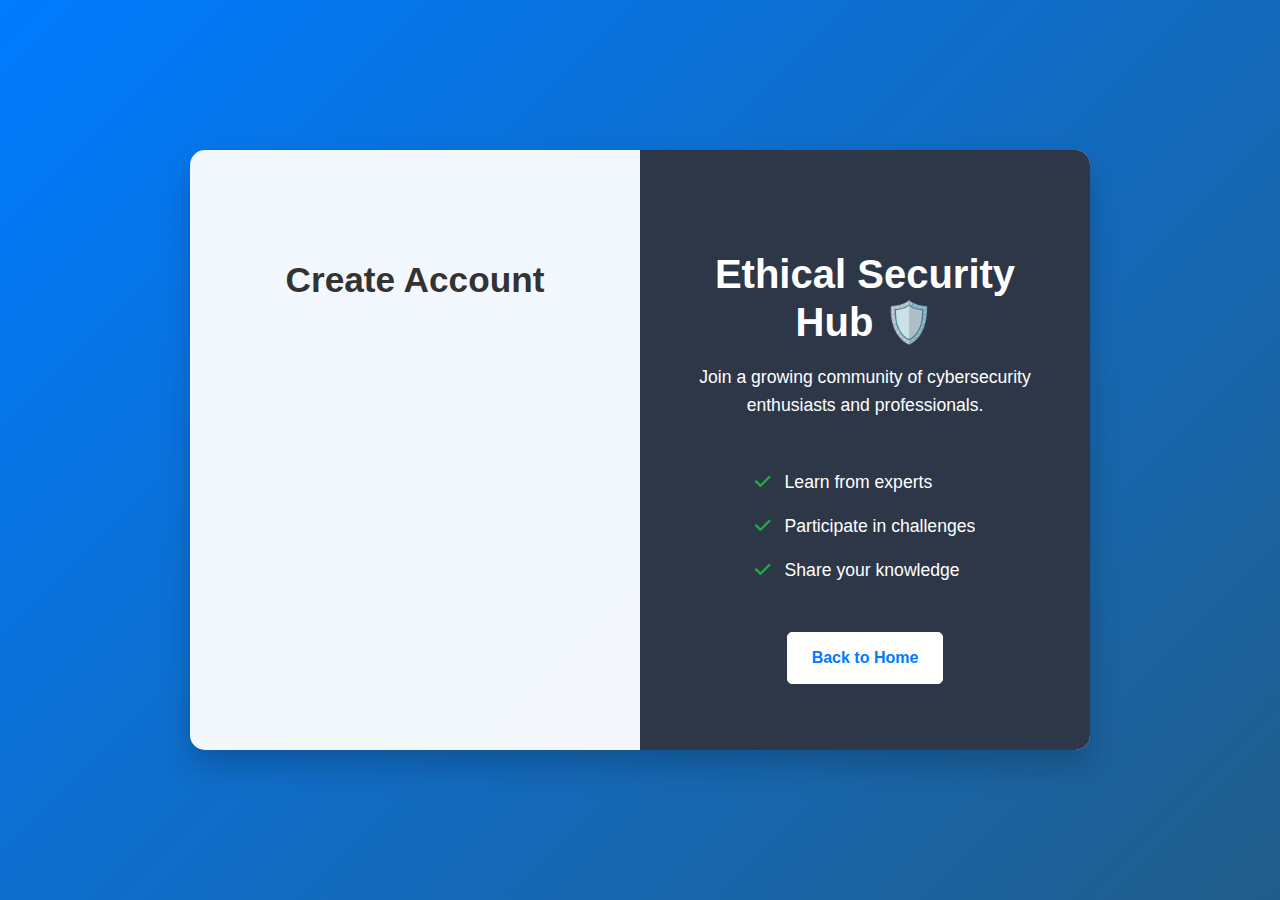
<file: register.html>
<!DOCTYPE html>
<html lang="en">
<head>
    <meta charset="UTF-8">
    <meta name="viewport" content="width=device-width, initial-scale=1.0">
    <title>Register - Ethical Security Hub</title>
    <link rel="stylesheet" href="style.css">
    <link rel="stylesheet" href="https://cdnjs.cloudflare.com/ajax/libs/font-awesome/6.5.1/css/all.min.css">
</head>
<body class="register-page">

    <div class="register-container">
        <div class="form-panel">
            <div class="form-header">
                <h1>Create Account</h1>
            </div>
            <div class="form-content">
                <form>
                    <div class="form-group">
                        <label for="username"><i class="fas fa-user"></i></label>
                        <input type="text" id="username" name="username" placeholder="Username" required>
                    </div>
                    <div class="form-group">
                        <label for="email"><i class="fas fa-envelope"></i></label>
                        <input type="email" id="email" name="email" placeholder="Email" required>
                    </div>
                    <div class="form-group">
                        <label for="password"><i class="fas fa-lock"></i></label>
                        <input type="password" id="password" name="password" placeholder="Password" required>
                    </div>
                    <button type="submit" class="button form-button">Sign Up</button>
                </form>
                <div class="form-footer">
                    <p>Already have an account? <a href="login.html">Sign In</a></p>
                </div>
            </div>
        </div>

        <div class="info-panel">
            <div class="info-content">
                <h2>Ethical Security Hub 🛡️</h2>
                <p>Join a growing community of cybersecurity enthusiasts and professionals.</p>
                <ul>
                    <li><i class="fas fa-check"></i> Learn from experts</li>
                    <li><i class="fas fa-check"></i> Participate in challenges</li>
                    <li><i class="fas fa-check"></i> Share your knowledge</li>
                </ul>
                <a href="index.html" class="button info-button">Back to Home</a>
            </div>
        </div>
    </div>

</body>
</html>
</file>
<file: style.css>
/*
========================================
THEME & COLOR VARIABLES
========================================
*/
:root {
    --primary-color: #007bff;
    --primary-hover: #0056b3;
    --secondary-color: #28a745;
    --secondary-hover: #218838;

    /* Light Theme Variables */
    --bg-color: #f4f7f6;
    --text-color: #333;
    --card-bg: #ffffff;
    --border-color: #ddd;
    --header-bg: #ffffff;
    --footer-bg: #2c3e50;
    --footer-text: #ecf0f1;
}

body.dark-mode {
    /* Dark Theme Variables */
    --bg-color: #121212;
    --text-color: #e0e0e0;
    --card-bg: #1e1e1e;
    --border-color: #444;
    --header-bg: #1e1e1e;
    --footer-bg: #1e1e1e;
    --footer-text: #e0e0e0;
}

/*
========================================
GENERAL STYLING
========================================
*/
body {
    font-family: -apple-system, BlinkMacSystemFont, "Segoe UI", Roboto, Helvetica, Arial, sans-serif;
    margin: 0;
    background-color: var(--bg-color);
    color: var(--text-color);
    line-height: 1.6;
    transition: background-color 0.3s, color 0.3s;
}

h1,
h2,
h3 {
    line-height: 1.2;
}

a {
    color: var(--primary-color);
    text-decoration: none;
}

a:hover {
    text-decoration: underline;
}

main {
    max-width: 1100px;
    margin: 0 auto;
    padding: 1rem;
}

section {
    margin-bottom: 3rem;
}

.button {
    display: inline-block;
    padding: 0.75rem 1.5rem;
    border-radius: 5px;
    text-decoration: none;
    font-weight: bold;
    transition: background-color 0.3s, transform 0.2s;
}

.button:hover {
    text-decoration: none;
    transform: translateY(-2px);
}

/*
========================================
HEADER, NAVIGATION & SEARCH
========================================
*/
header {
    background-color: var(--header-bg);
    padding: 1rem 2rem;
    border-bottom: 1px solid var(--border-color);
    box-shadow: 0 2px 4px rgba(0, 0, 0, 0.05);
    position: sticky;
    top: 0;
    z-index: 1000;
}

.header-container {
    max-width: 1100px;
    margin: 0 auto;
    display: flex;
    justify-content: space-between;
    align-items: center;
}

.logo h1 a {
    color: var(--text-color);
    text-decoration: none;
    font-size: 1.5rem;
}

.header-right {
    display: flex;
    align-items: center;
    gap: 1.5rem;
}

nav {
    display: flex;
    align-items: center;
    gap: 0.75rem;
    /* ADD THIS LINE */
}

.nav-button {
    background-color: transparent;
    color: var(--primary-color);
    border: 1px solid var(--primary-color);

}

.nav-button-primary {
    background-color: var(--primary-color);
    color: white;
    border: 1px solid var(--primary-color);
}

.nav-button:hover {
    background-color: #e9f4ff;
}

.nav-button-primary:hover {
    background-color: var(--primary-hover);
}

/* --- Search Bar Styling --- */
.search-bar {
    display: flex;
    align-items: center;
    background-color: var(--bg-color);
    border: 1px solid var(--border-color);
    border-radius: 25px;
    padding: 0 5px 0 15px;
    transition: all 0.3s ease;
}

.search-bar:focus-within {
    border-color: var(--primary-color);
    box-shadow: 0 0 0 2px rgba(0, 123, 255, 0.25);
}

.search-bar input {
    border: none;
    outline: none;
    background: transparent;
    color: var(--text-color);
    width: 200px;
    height: 38px;
    font-size: 0.9rem;
}

.search-bar input::placeholder {
    color: var(--text-color);
    opacity: 0.6;
}

.search-bar button {
    border: none;
    background: var(--primary-color);
    color: white;
    border-radius: 50%;
    width: 32px;
    height: 32px;
    cursor: pointer;
    display: flex;
    align-items: center;
    justify-content: center;
    transition: background-color 0.3s;
}

.search-bar button:hover {
    background-color: var(--primary-hover);
}

/* --- Theme Switch Styling --- */
.theme-switch-wrapper {
    display: flex;
    align-items: center;
    margin-right: 1rem;
}

.theme-switch {
    display: inline-block;
    height: 34px;
    position: relative;
    width: 60px;
}

.theme-switch input {
    display: none;
}

.slider {
    background-color: #ccc;
    bottom: 0;
    cursor: pointer;
    left: 0;
    position: absolute;
    right: 0;
    top: 0;
    transition: .4s;
    display: flex;
    align-items: center;
    justify-content: space-between;
    padding: 0 5px;
}

.slider.round {
    border-radius: 34px;
}

.slider.round:before {
    border-radius: 50%;
    background-color: white;
    bottom: 4px;
    content: "";
    height: 26px;
    left: 4px;
    position: absolute;
    transition: .4s;
    width: 26px;
}

input:checked+.slider {
    background-color: var(--primary-color);
}

input:checked+.slider:before {
    transform: translateX(26px);
}

.slider i {
    color: #f0c420;
    transition: opacity 0.4s;
}

.slider .fa-moon {
    opacity: 0;
}

.slider .fa-sun {
    opacity: 1;
}

input:checked+.slider .fa-moon {
    opacity: 1;
}

input:checked+.slider .fa-sun {
    opacity: 0;
}

/*
========================================
PAGE SECTIONS
========================================
*/

/* --- Hero Section --- */
.hero {
    background: linear-gradient(rgba(0, 0, 0, 0.5), rgba(0, 0, 0, 0.5)), url('https://images.unsplash.com/photo-1510915228340-29c85a43dcfe?q=80&w=2070&auto=format&fit=crop') no-repeat center center/cover;
    color: white;
    text-align: center;
    padding: 6rem 1rem;
    border-radius: 8px;
    margin: 1rem;
}

.hero-content h2 {
    font-size: 2.5rem;
    margin-bottom: 0.5rem;
}

.hero-content p {
    font-size: 1.2rem;
    margin-bottom: 2rem;
}

.hero-button {
    background-color: var(--secondary-color);
    color: white;
    font-size: 1.1rem;
}

.hero-button:hover {
    background-color: var(--secondary-hover);
}


/* --- Featured Resources & Cards --- */
.featured-resources h2,
.forum-list h2 {
    text-align: center;
    margin-bottom: 2rem;
    font-size: 2rem;
}

.resource-cards {
    display: grid;
    grid-template-columns: repeat(auto-fit, minmax(280px, 1fr));
    gap: 1.5rem;
}

.card {
    background-color: var(--card-bg);
    border: 1px solid var(--border-color);
    border-radius: 8px;
    padding: 1.5rem;
    text-align: center;
    box-shadow: 0 4px 6px rgba(0, 0, 0, 0.05);
    transition: transform 0.3s, box-shadow 0.3s, background-color 0.3s, border-color 0.3s;
}

.card:hover {
    transform: translateY(-5px);
    box-shadow: 0 8px 12px rgba(0, 0, 0, 0.1);
}

.card-icon {
    font-size: 2.5rem;
    color: var(--primary-color);
    margin-bottom: 1rem;
}

.card h3 {
    margin-bottom: 0.5rem;
}

.card a {
    font-weight: bold;
    margin-top: 1rem;
    display: inline-block;
}

/* --- Forum Category Styling --- */
.category {
    background-color: var(--card-bg);
    border: 1px solid var(--border-color);
    border-radius: 8px;
    padding: 1.5rem;
    margin-bottom: 1rem;
    /* The new blur outline/glow */
    box-shadow: 0 4px 20px rgba(0, 0, 0, 0.05);
    /* Updated transition for all effects */
    transition:
        border-left 0.3s,
        background-color 0.3s,
        border-color 0.3s,
        transform 0.3s ease,
        box-shadow 0.3s ease;
}

.category:hover {
    border-left: 5px solid var(--primary-color);
    /* The new scaling animation */
    transform: scale(1.02);
    /* A more intense glow on hover */
    box-shadow: 0 8px 30px rgba(0, 123, 255, 0.15);
}

.category h3 a {
    color: var(--text-color);
    text-decoration: none;
}

.category p {
    color: #666;
}

body.dark-mode .category {
    box-shadow: 0 4px 20px rgba(0, 0, 0, 0.2);
    /* A subtle dark shadow */
}

body.dark-mode .category:hover {
    box-shadow: 0 8px 30px rgba(0, 123, 255, 0.25);
    /* A blue glow for dark mode */
}

body.dark-mode .category p {
    color: #aaa;
}


/*
========================================
FOOTER
========================================
*/
footer {
    background-color: var(--footer-bg);
    color: var(--footer-text);
    padding-top: 3rem;
    margin-top: 3rem;
    transition: background-color 0.3s, color 0.3s;
}

.footer-container {
    max-width: 1100px;
    margin: 0 auto;
    padding: 0 2rem;
    display: grid;
    grid-template-columns: repeat(auto-fit, minmax(250px, 1fr));
    gap: 2rem;
}

.footer-container h4 {
    color: white;
    margin-bottom: 1rem;
    border-bottom: 1px solid #777;
    padding-bottom: 0.5rem;
}

body.dark-mode .footer-container h4 {
    color: var(--text-color);
}


.footer-links ul {
    list-style: none;
    padding: 0;
}

.footer-links ul li a {
    color: var(--footer-text);
    margin-bottom: 0.5rem;
    display: block;
}

.footer-links ul li a:hover {
    color: var(--primary-color);
    text-decoration: none;
}

.footer-social a {
    color: var(--footer-text);
    font-size: 1.5rem;
    margin-right: 1rem;
}

.footer-social a:hover {
    color: var(--primary-color);
}

.footer-bottom {
    text-align: center;
    margin-top: 2rem;
    padding: 1rem;
    border-top: 1px solid #777;
}

/*
========================================
ANIMATIONS
========================================
*/
.hidden {
    opacity: 0;
    transform: translateY(30px);
    transition: opacity 0.6s ease-out, transform 0.6s ease-out;
}

.visible {
    opacity: 1;
    transform: translateY(0);
}

/*
========================================
REGISTER & LOGIN PAGE STYLES
========================================
*/

/* --- Styles for Register Page --- */
.register-page {
    /* Animated Gradient Background */
    background: linear-gradient(-45deg, #0f2027, #203a43, #2c5364, #007bff);
    background-size: 400% 400%;
    animation: gradientBG 15s ease infinite;
    height: 100vh;
    display: flex;
    justify-content: center;
    align-items: center;
    padding: 0;
    margin: 0;
}

@keyframes gradientBG {
    0% {
        background-position: 0% 50%;
    }

    50% {
        background-position: 100% 50%;
    }

    100% {
        background-position: 0% 50%;
    }
}

.register-container {
    display: flex;
    width: 900px;
    height: 600px;
    background: rgba(255, 255, 255, 0.95);
    border-radius: 15px;
    box-shadow: 0 15px 30px rgba(0, 0, 0, 0.2);
    overflow: hidden;
}

.form-panel {
    flex: 1;
    padding: 3rem;
    display: flex;
    flex-direction: column;
    justify-content: center;
}

.form-header {
    text-align: center;
    margin-bottom: 2rem;
    animation: fadeIn 1s ease-in-out;
}

.form-header h1 {
    font-size: 2.2rem;
    color: #333;
}

.form-content .form-group {
    position: relative;
    margin-bottom: 1.5rem;
    display: flex;
    align-items: center;
    border-bottom: 2px solid #ccc;
    transition: border-bottom-color 0.3s;
    animation: fadeIn 1s ease-in-out forwards;
    opacity: 0;
}

.form-content .form-group:nth-child(1) {
    animation-delay: 0.2s;
}

.form-content .form-group:nth-child(2) {
    animation-delay: 0.4s;
}

.form-content .form-group:nth-child(3) {
    animation-delay: 0.6s;
}

.form-content .form-group:focus-within {
    border-bottom-color: var(--primary-color);
}

.form-content .form-group label {
    color: #999;
    margin-right: 10px;
    font-size: 1.1rem;
}

.form-content .form-group input {
    border: none;
    outline: none;
    background: none;
    width: 100%;
    padding: 0.5rem 0;
    font-size: 1rem;
}

.form-content .form-group input::placeholder {
    color: #aaa;
}

.form-button {
    width: 100%;
    padding: 0.8rem;
    background-color: var(--primary-color);
    color: white;
    font-size: 1.1rem;
    border: none;
    margin-top: 1rem;
    cursor: pointer;
    animation: fadeIn 1s ease-in-out 0.8s forwards;
    opacity: 0;
}

.form-button:hover {
    background-color: var(--primary-hover);
    transform: translateY(-3px);
}

.form-footer {
    text-align: center;
    margin-top: 1.5rem;
    animation: fadeIn 1s ease-in-out 1s forwards;
    opacity: 0;
}

.form-footer a {
    font-weight: bold;
}

.info-panel {
    flex: 1;
    background: #2d3748;
    /* This is the dark gray we changed */
    color: white;
    display: flex;
    justify-content: center;
    align-items: center;
    padding: 3rem;
    text-align: center;
    animation: slideIn 1s ease-in-out;
}

.info-content h2 {
    font-size: 2.5rem;
    margin-bottom: 1rem;
}

.info-content p {
    font-size: 1.1rem;
    margin-bottom: 2rem;
}

.info-content ul {
    list-style: none;
    padding: 0;
    text-align: left;
    display: inline-block;
    margin-bottom: 2rem;
}

.info-content ul li {
    margin-bottom: 1rem;
    font-size: 1.1rem;
}

.info-content ul li i {
    margin-right: 10px;
    color: var(--secondary-color);
}

.info-button {
    background-color: white;
    color: var(--primary-color);
    border: 1px solid white;
}

.info-button:hover {
    background-color: transparent;
    color: white;
}


/* --- Styles for Login Page --- */
.login-page {
    background-color: #111827;
    margin: 0;
    padding: 0;
    height: 100vh;
    display: flex;
    justify-content: center;
    align-items: center;
    overflow: hidden;
}

#particles-js {
    position: absolute;
    width: 100%;
    height: 100%;
    z-index: 0;
}

.login-card {
    background: rgba(31, 41, 55, 0.5);
    backdrop-filter: blur(15px);
    border: 1px solid rgba(255, 255, 255, 0.1);
    border-radius: 20px;
    padding: 2.5rem 3rem;
    width: 100%;
    max-width: 400px;
    box-shadow: 0 8px 32px 0 rgba(0, 0, 0, 0.37);
    z-index: 1;
    animation: fadeInScale 0.8s ease-out forwards;
}

.login-header {
    text-align: center;
    color: #fff;
    margin-bottom: 2rem;
}

.logo-icon {
    font-size: 3rem;
    color: var(--primary-color);
    margin-bottom: 0.5rem;
}

.login-header h2 {
    font-size: 2rem;
    margin-bottom: 0.5rem;
}

.login-header p {
    color: #ccc;
}

.login-form .input-group {
    position: relative;
    margin-bottom: 1.5rem;
    display: flex;
    align-items: center;
    background: rgba(17, 24, 39, 0.5);
    border-radius: 10px;
    transition: box-shadow 0.3s;
}

.login-form .input-group:focus-within {
    box-shadow: 0 0 0 2px var(--primary-color);
}

.login-form .input-group i {
    color: #9ca3af;
    padding: 0 1rem;
}

.login-form .input-group input {
    width: 100%;
    border: none;
    outline: none;
    background: none;
    padding: 1rem 1rem 1rem 0;
    font-size: 1rem;
    color: #fff;
}

.login-form .input-group input::placeholder {
    color: #9ca3af;
}

.forgot-password {
    display: block;
    text-align: right;
    margin-bottom: 1.5rem;
    color: #9ca3af;
    font-size: 0.9rem;
}

.login-button {
    width: 100%;
    padding: 1rem;
    background: var(--primary-color);
    color: white;
    font-size: 1.1rem;
    border: none;
    border-radius: 10px;
    cursor: pointer;
    transition: background-color 0.3s, transform 0.2s;
}

.login-button:hover {
    background-color: var(--primary-hover);
    transform: translateY(-3px);
}

.login-footer {
    text-align: center;
    margin-top: 2rem;
    color: #9ca3af;
}

.login-footer a {
    color: var(--primary-color);
    font-weight: bold;
}


/* --- Keyframe Animations for Register/Login Pages --- */
@keyframes fadeIn {
    from {
        opacity: 0;
        transform: translateY(20px);
    }

    to {
        opacity: 1;
        transform: translateY(0);
    }
}

@keyframes slideIn {
    from {
        opacity: 0;
        transform: translateX(100%);
    }

    to {
        opacity: 1;
        transform: translateX(0);
    }
}

@keyframes fadeInScale {
    from {
        opacity: 0;
        transform: scale(0.9);
    }

    to {
        opacity: 1;
        transform: scale(1);
    }
}

/* --- Styles for Animated "View more/less" --- */
.hidden-category {
    /* Collapsed state */
    max-height: 0;
    opacity: 0;
    overflow: hidden;
    padding-top: 0;
    padding-bottom: 0;
    margin-bottom: 0;
    border-width: 0;
    transition: all 0.6s ease-in-out;
}

.hidden-category.is-visible {
    /* Expanded state */
    max-height: 500px;
    /* A value larger than the content will ever be */
    opacity: 1;
    border-width: 1px;
    /* Re-apply original spacing */
    padding-top: 1.5rem;
    padding-bottom: 1.5rem;
    margin-bottom: 1rem;
}

.view-more-container {
    text-align: center;
    margin-top: 1.5rem;
}

#viewMoreBtn {
    background-color: var(--primary-color);
    color: white;
    padding: 0.8rem 2.5rem;
    transition: background-color 0.3s, transform 0.2s ease;
}

#viewMoreBtn:hover {
    background-color: var(--primary-hover);
    transform: translateY(-2px);
}

#viewMoreBtn:active {
    /* Cool press-down animation */
    transform: translateY(0px) scale(0.98);
}
</file>
